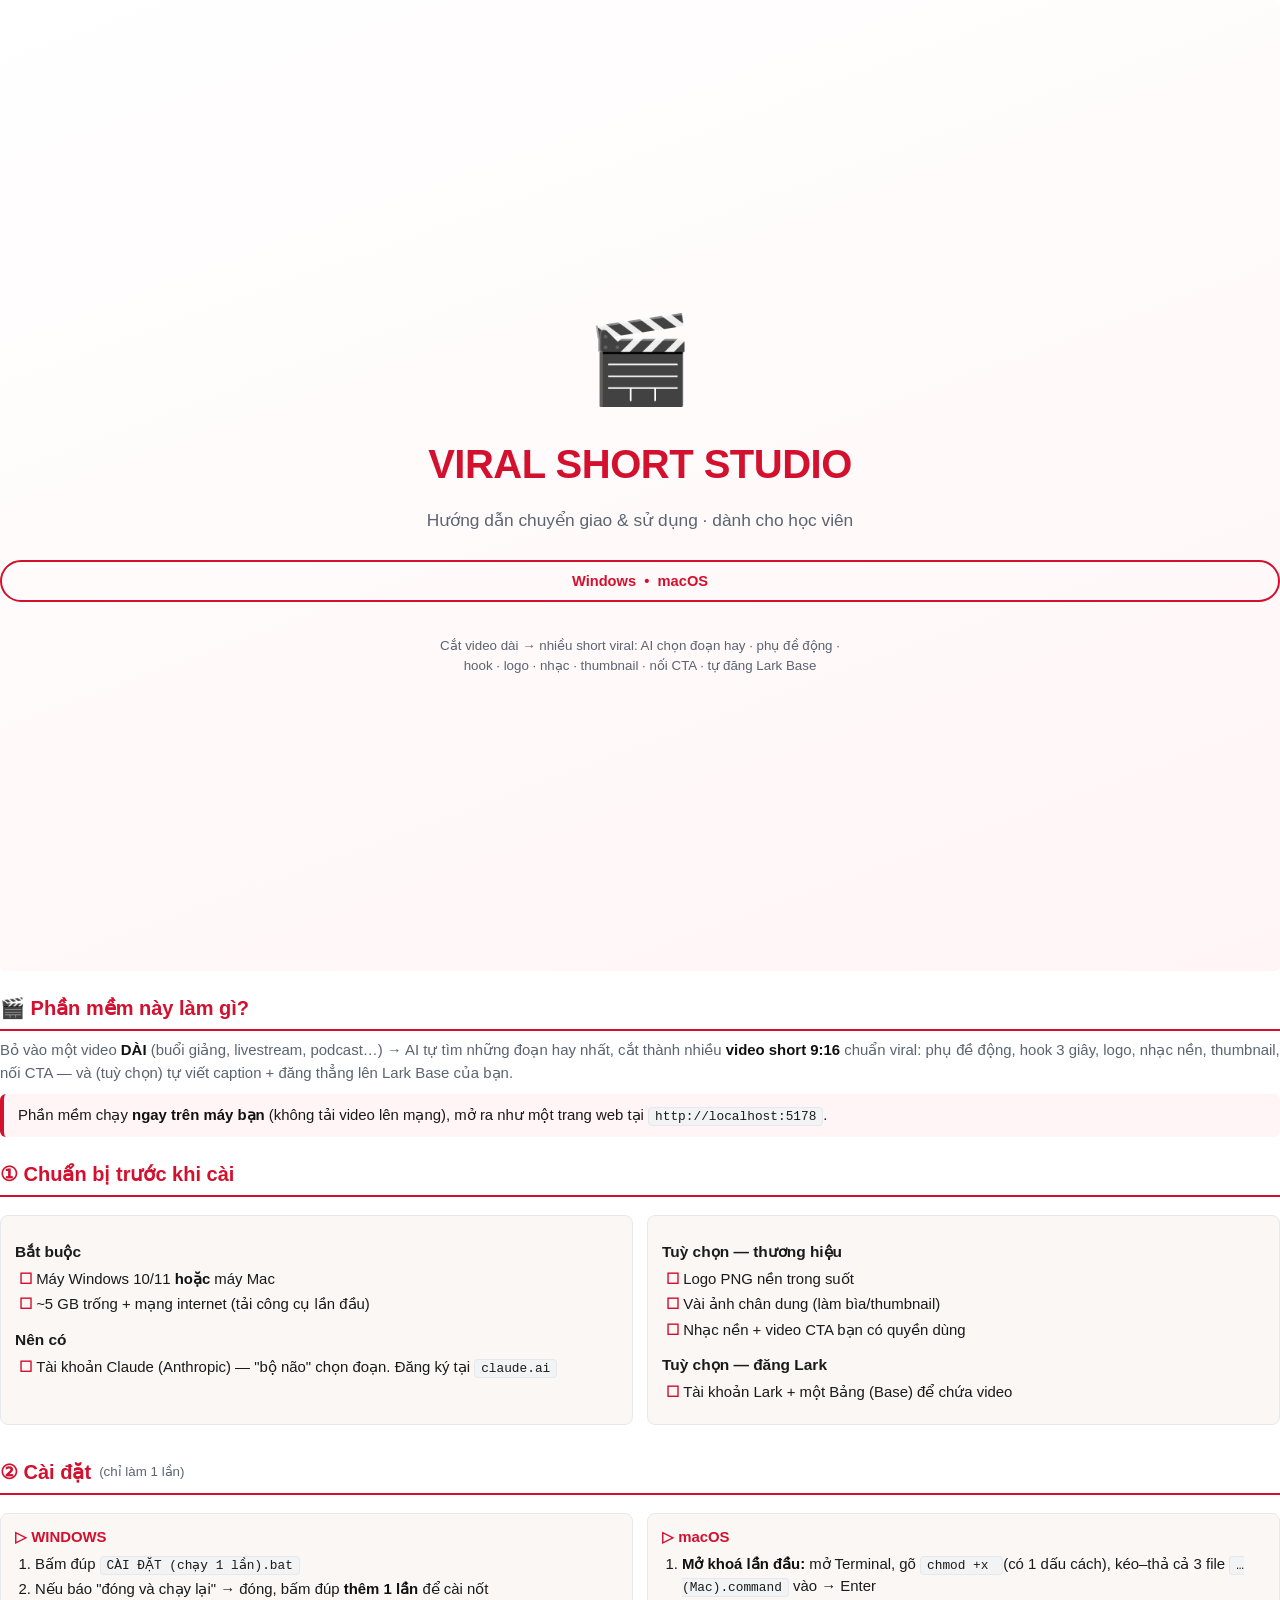
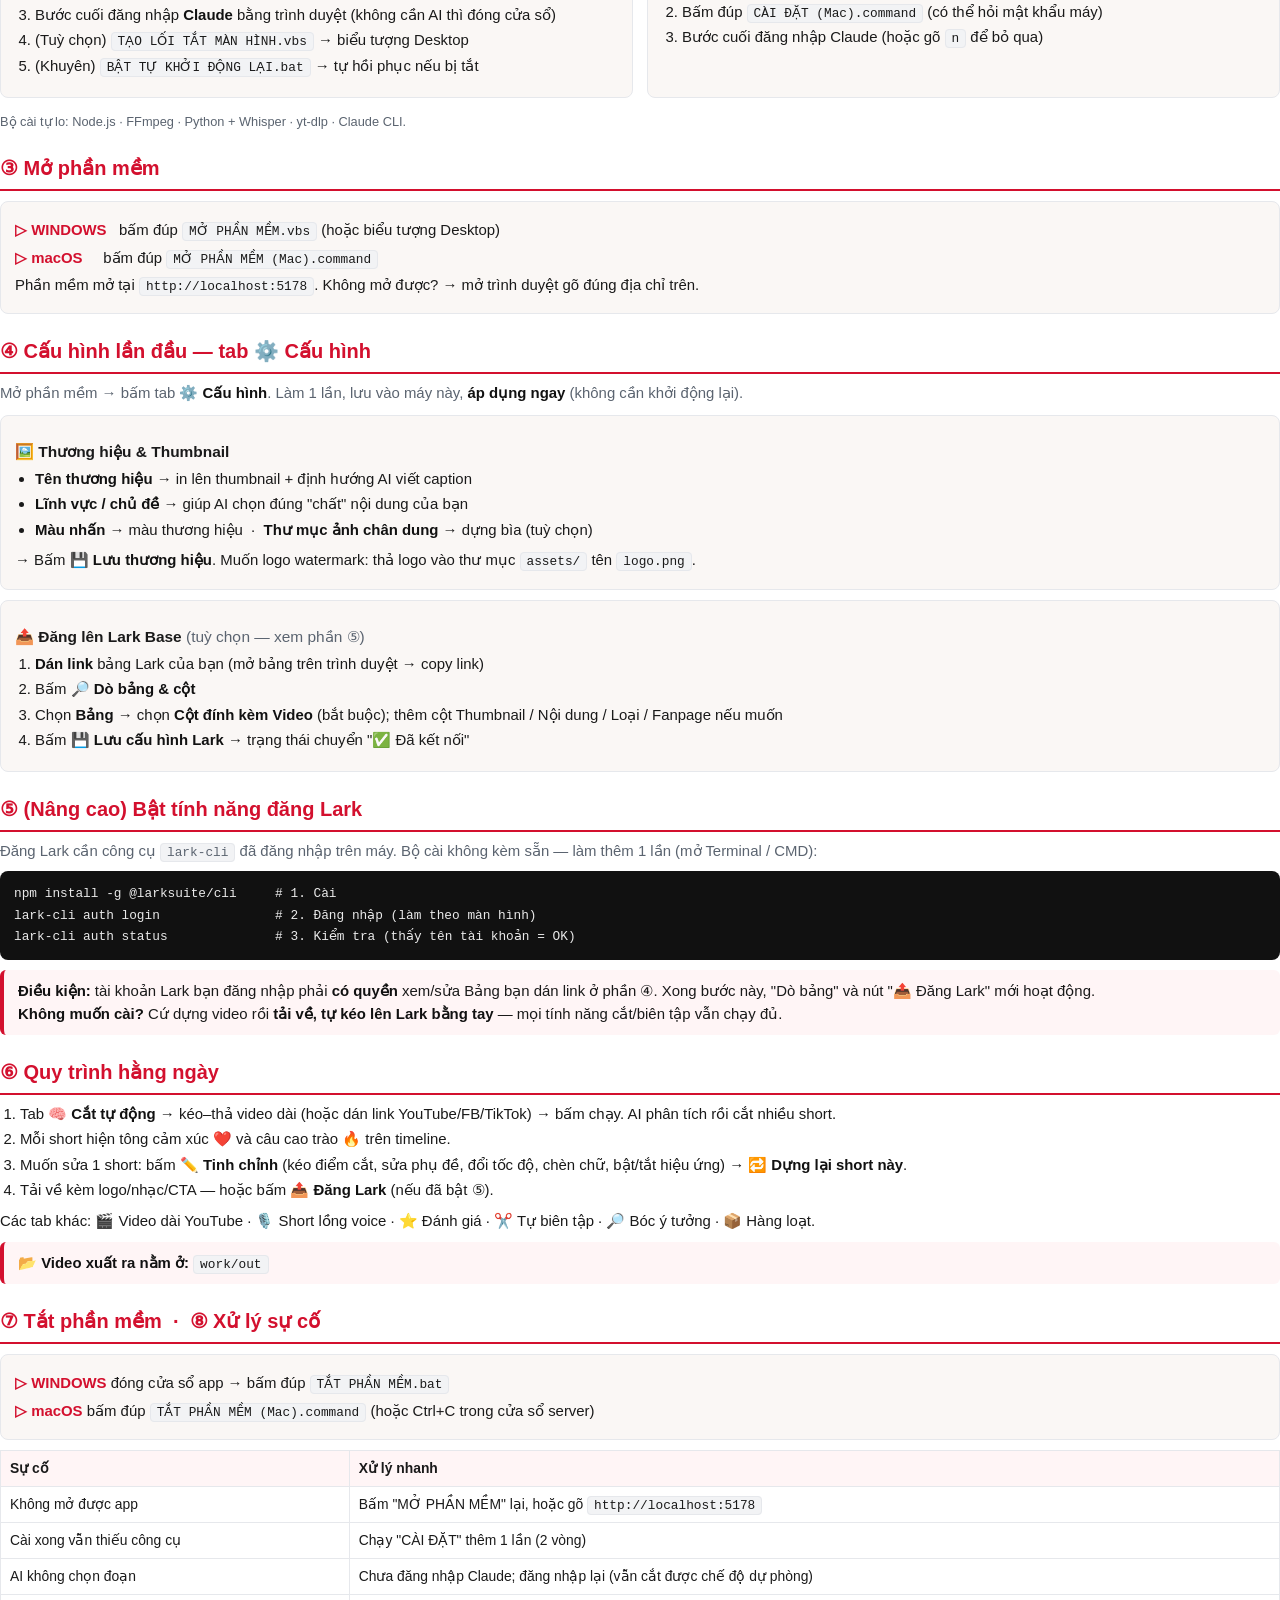
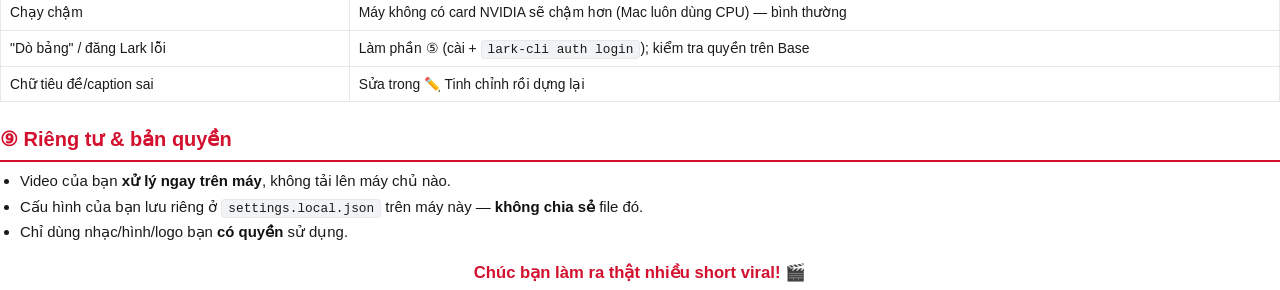
<file: HƯỚNG DẪN CHUYỂN GIAO.html>
<!doctype html>
<html lang="vi">
<head>
<meta charset="utf-8">
<title>Viral Short Studio — Hướng dẫn chuyển giao</title>
<style>
  :root{ --brand:#d3102e; --ink:#1a1a1a; --mut:#5b6470; --line:#e6e8ec; --soft:#faf7f5; --soft2:#fff5f6; }
  *{ margin:0; padding:0; box-sizing:border-box; }
  @page{ size:A4; margin:16mm 15mm; }
  html{ -webkit-print-color-adjust:exact; print-color-adjust:exact; }
  body{ font-family:"Segoe UI",Arial,"Helvetica Neue",sans-serif; color:var(--ink);
        font-size:11.2pt; line-height:1.5; }

  /* ---- BÌA ---- */
  .cover{ height:257mm; display:flex; flex-direction:column; justify-content:center;
          text-align:center; page-break-after:always;
          background:linear-gradient(160deg,#fff 0%, var(--soft2) 100%); border-radius:6px; }
  .cover .film{ font-size:64pt; }
  .cover h1{ font-size:30pt; letter-spacing:-.5px; margin:10px 0 4px; }
  .cover .brandline{ color:var(--brand); font-weight:800; }
  .cover .sub{ color:var(--mut); font-size:13pt; margin-top:10px; }
  .cover .tag{ display:inline-block; margin-top:26px; padding:8px 18px; border:2px solid var(--brand);
               color:var(--brand); border-radius:999px; font-weight:700; font-size:11pt; }
  .cover .foot{ margin-top:34px; color:var(--mut); font-size:10pt; }

  /* ---- NỘI DUNG ---- */
  h2{ font-size:15pt; color:var(--brand); margin:22px 0 8px; padding-bottom:6px;
      border-bottom:2px solid var(--brand); display:flex; align-items:center; gap:8px;
      page-break-after:avoid; }
  h3{ font-size:11.6pt; margin:12px 0 4px; page-break-after:avoid; }
  p{ margin:5px 0; }
  ul,ol{ margin:5px 0 8px 20px; }
  li{ margin:3px 0; }
  .lead{ color:var(--mut); }
  b,strong{ color:#111; }
  code{ background:#f2f3f5; border:1px solid var(--line); border-radius:4px;
        padding:1px 6px; font-family:"Consolas","Courier New",monospace; font-size:9.6pt; }

  .card{ background:var(--soft); border:1px solid var(--line); border-radius:8px;
         padding:12px 14px; margin:10px 0; page-break-inside:avoid; }
  .note{ background:var(--soft2); border-left:4px solid var(--brand); border-radius:6px;
         padding:10px 14px; margin:10px 0; page-break-inside:avoid; }
  .check li{ list-style:none; margin-left:-16px; }
  .check li::before{ content:"☐ "; color:var(--brand); font-weight:700; }
  .two{ display:flex; gap:14px; }
  .two>div{ flex:1; }
  .os{ font-weight:800; color:var(--brand); }
  pre{ background:#111; color:#eaeaea; border-radius:8px; padding:12px 14px; margin:8px 0;
       font-family:"Consolas","Courier New",monospace; font-size:9.6pt; line-height:1.7;
       white-space:pre-wrap; page-break-inside:avoid; }
  table{ width:100%; border-collapse:collapse; margin:8px 0; font-size:10.4pt; }
  th,td{ border:1px solid var(--line); padding:7px 9px; text-align:left; vertical-align:top; }
  th{ background:var(--soft2); }
  .sec{ page-break-inside:avoid; }
  .foothint{ color:var(--mut); font-size:9.6pt; margin-top:4px; }
</style>
</head>
<body>

<!-- BÌA -->
<section class="cover">
  <div class="film">🎬</div>
  <h1><span class="brandline">VIRAL SHORT STUDIO</span></h1>
  <div class="sub">Hướng dẫn chuyển giao &amp; sử dụng · dành cho học viên</div>
  <div class="tag">Windows &nbsp;•&nbsp; macOS</div>
  <div class="foot">Cắt video dài → nhiều short viral: AI chọn đoạn hay · phụ đề động ·<br>
    hook · logo · nhạc · thumbnail · nối CTA · tự đăng Lark Base</div>
</section>

<h2>🎬 Phần mềm này làm gì?</h2>
<p class="lead">Bỏ vào một video <b>DÀI</b> (buổi giảng, livestream, podcast…) → AI tự tìm những đoạn hay nhất,
cắt thành nhiều <b>video short 9:16</b> chuẩn viral: phụ đề động, hook 3 giây, logo, nhạc nền,
thumbnail, nối CTA — và (tuỳ chọn) tự viết caption + đăng thẳng lên Lark Base của bạn.</p>
<div class="note">Phần mềm chạy <b>ngay trên máy bạn</b> (không tải video lên mạng), mở ra như một trang web tại
<code>http://localhost:5178</code>.</div>

<h2>① Chuẩn bị trước khi cài</h2>
<div class="two">
  <div class="card">
    <h3>Bắt buộc</h3>
    <ul class="check">
      <li>Máy Windows 10/11 <b>hoặc</b> máy Mac</li>
      <li>~5 GB trống + mạng internet (tải công cụ lần đầu)</li>
    </ul>
    <h3>Nên có</h3>
    <ul class="check">
      <li>Tài khoản Claude (Anthropic) — "bộ não" chọn đoạn. Đăng ký tại <code>claude.ai</code></li>
    </ul>
  </div>
  <div class="card">
    <h3>Tuỳ chọn — thương hiệu</h3>
    <ul class="check">
      <li>Logo PNG nền trong suốt</li>
      <li>Vài ảnh chân dung (làm bìa/thumbnail)</li>
      <li>Nhạc nền + video CTA bạn có quyền dùng</li>
    </ul>
    <h3>Tuỳ chọn — đăng Lark</h3>
    <ul class="check">
      <li>Tài khoản Lark + một Bảng (Base) để chứa video</li>
    </ul>
  </div>
</div>

<h2>② Cài đặt <span style="font-weight:400;font-size:10pt;color:var(--mut)">(chỉ làm 1 lần)</span></h2>
<div class="two">
  <div class="card">
    <div class="os">▷ WINDOWS</div>
    <ol>
      <li>Bấm đúp <code>CÀI ĐẶT (chạy 1 lần).bat</code></li>
      <li>Nếu báo "đóng và chạy lại" → đóng, bấm đúp <b>thêm 1 lần</b> để cài nốt</li>
      <li>Bước cuối đăng nhập <b>Claude</b> bằng trình duyệt (không cần AI thì đóng cửa sổ)</li>
      <li>(Tuỳ chọn) <code>TẠO LỐI TẮT MÀN HÌNH.vbs</code> → biểu tượng Desktop</li>
      <li>(Khuyên) <code>BẬT TỰ KHỞI ĐỘNG LẠI.bat</code> → tự hồi phục nếu bị tắt</li>
    </ol>
  </div>
  <div class="card">
    <div class="os">▷ macOS</div>
    <ol>
      <li><b>Mở khoá lần đầu:</b> mở Terminal, gõ <code>chmod +x </code> (có 1 dấu cách), kéo–thả cả 3 file
        <code>… (Mac).command</code> vào → Enter</li>
      <li>Bấm đúp <code>CÀI ĐẶT (Mac).command</code> (có thể hỏi mật khẩu máy)</li>
      <li>Bước cuối đăng nhập Claude (hoặc gõ <code>n</code> để bỏ qua)</li>
    </ol>
  </div>
</div>
<p class="foothint">Bộ cài tự lo: Node.js · FFmpeg · Python + Whisper · yt-dlp · Claude CLI.</p>

<h2>③ Mở phần mềm</h2>
<div class="card sec">
  <p><span class="os">▷ WINDOWS</span> &nbsp; bấm đúp <code>MỞ PHẦN MỀM.vbs</code> (hoặc biểu tượng Desktop)</p>
  <p><span class="os">▷ macOS</span> &nbsp;&nbsp;&nbsp; bấm đúp <code>MỞ PHẦN MỀM (Mac).command</code></p>
  <p>Phần mềm mở tại <code>http://localhost:5178</code>. Không mở được? → mở trình duyệt gõ đúng địa chỉ trên.</p>
</div>

<h2>④ Cấu hình lần đầu — tab ⚙️ Cấu hình</h2>
<p class="lead">Mở phần mềm → bấm tab <b>⚙️ Cấu hình</b>. Làm 1 lần, lưu vào máy này, <b>áp dụng ngay</b> (không cần khởi động lại).</p>
<div class="card sec">
  <h3>🖼️ Thương hiệu &amp; Thumbnail</h3>
  <ul>
    <li><b>Tên thương hiệu</b> → in lên thumbnail + định hướng AI viết caption</li>
    <li><b>Lĩnh vực / chủ đề</b> → giúp AI chọn đúng "chất" nội dung của bạn</li>
    <li><b>Màu nhấn</b> → màu thương hiệu &nbsp;·&nbsp; <b>Thư mục ảnh chân dung</b> → dựng bìa (tuỳ chọn)</li>
  </ul>
  <p>→ Bấm <b>💾 Lưu thương hiệu</b>. Muốn logo watermark: thả logo vào thư mục <code>assets/</code> tên <code>logo.png</code>.</p>
</div>
<div class="card sec">
  <h3>📤 Đăng lên Lark Base <span style="font-weight:400;color:var(--mut)">(tuỳ chọn — xem phần ⑤)</span></h3>
  <ol>
    <li><b>Dán link</b> bảng Lark của bạn (mở bảng trên trình duyệt → copy link)</li>
    <li>Bấm <b>🔎 Dò bảng &amp; cột</b></li>
    <li>Chọn <b>Bảng</b> → chọn <b>Cột đính kèm Video</b> (bắt buộc); thêm cột Thumbnail / Nội dung / Loại / Fanpage nếu muốn</li>
    <li>Bấm <b>💾 Lưu cấu hình Lark</b> → trạng thái chuyển "✅ Đã kết nối"</li>
  </ol>
</div>

<h2>⑤ (Nâng cao) Bật tính năng đăng Lark</h2>
<p class="lead">Đăng Lark cần công cụ <code>lark-cli</code> đã đăng nhập trên máy. Bộ cài không kèm sẵn — làm thêm 1 lần (mở Terminal / CMD):</p>
<pre>npm install -g @larksuite/cli     # 1. Cài
lark-cli auth login               # 2. Đăng nhập (làm theo màn hình)
lark-cli auth status              # 3. Kiểm tra (thấy tên tài khoản = OK)</pre>
<div class="note"><b>Điều kiện:</b> tài khoản Lark bạn đăng nhập phải <b>có quyền</b> xem/sửa Bảng bạn dán link ở phần ④.
Xong bước này, "Dò bảng" và nút "📤 Đăng Lark" mới hoạt động.<br>
<b>Không muốn cài?</b> Cứ dựng video rồi <b>tải về, tự kéo lên Lark bằng tay</b> — mọi tính năng cắt/biên tập vẫn chạy đủ.</div>

<h2>⑥ Quy trình hằng ngày</h2>
<ol class="sec">
  <li>Tab <b>🧠 Cắt tự động</b> → kéo–thả video dài (hoặc dán link YouTube/FB/TikTok) → bấm chạy. AI phân tích rồi cắt nhiều short.</li>
  <li>Mỗi short hiện tông cảm xúc ❤️ và câu cao trào 🔥 trên timeline.</li>
  <li>Muốn sửa 1 short: bấm <b>✏️ Tinh chỉnh</b> (kéo điểm cắt, sửa phụ đề, đổi tốc độ, chèn chữ, bật/tắt hiệu ứng) → <b>🔁 Dựng lại short này</b>.</li>
  <li>Tải về kèm logo/nhạc/CTA — hoặc bấm <b>📤 Đăng Lark</b> (nếu đã bật ⑤).</li>
</ol>
<p>Các tab khác: 🎬 Video dài YouTube · 🎙️ Short lồng voice · ⭐ Đánh giá · ✂️ Tự biên tập · 🔎 Bóc ý tưởng · 📦 Hàng loạt.</p>
<div class="note">📂 <b>Video xuất ra nằm ở:</b> <code>work/out</code></div>

<h2>⑦ Tắt phần mềm &nbsp;·&nbsp; ⑧ Xử lý sự cố</h2>
<div class="card sec">
  <p><span class="os">▷ WINDOWS</span> đóng cửa sổ app → bấm đúp <code>TẮT PHẦN MỀM.bat</code></p>
  <p><span class="os">▷ macOS</span> bấm đúp <code>TẮT PHẦN MỀM (Mac).command</code> (hoặc Ctrl+C trong cửa sổ server)</p>
</div>
<table class="sec">
  <tr><th>Sự cố</th><th>Xử lý nhanh</th></tr>
  <tr><td>Không mở được app</td><td>Bấm "MỞ PHẦN MỀM" lại, hoặc gõ <code>http://localhost:5178</code></td></tr>
  <tr><td>Cài xong vẫn thiếu công cụ</td><td>Chạy "CÀI ĐẶT" thêm 1 lần (2 vòng)</td></tr>
  <tr><td>AI không chọn đoạn</td><td>Chưa đăng nhập Claude; đăng nhập lại (vẫn cắt được chế độ dự phòng)</td></tr>
  <tr><td>Chạy chậm</td><td>Máy không có card NVIDIA sẽ chậm hơn (Mac luôn dùng CPU) — bình thường</td></tr>
  <tr><td>"Dò bảng" / đăng Lark lỗi</td><td>Làm phần ⑤ (cài + <code>lark-cli auth login</code>); kiểm tra quyền trên Base</td></tr>
  <tr><td>Chữ tiêu đề/caption sai</td><td>Sửa trong ✏️ Tinh chỉnh rồi dựng lại</td></tr>
</table>

<h2>⑨ Riêng tư &amp; bản quyền</h2>
<ul class="sec">
  <li>Video của bạn <b>xử lý ngay trên máy</b>, không tải lên máy chủ nào.</li>
  <li>Cấu hình của bạn lưu riêng ở <code>settings.local.json</code> trên máy này — <b>không chia sẻ</b> file đó.</li>
  <li>Chỉ dùng nhạc/hình/logo bạn <b>có quyền</b> sử dụng.</li>
</ul>
<p style="margin-top:16px;text-align:center;color:var(--brand);font-weight:700;font-size:12.5pt">Chúc bạn làm ra thật nhiều short viral! 🎬</p>

</body>
</html>
</file>
